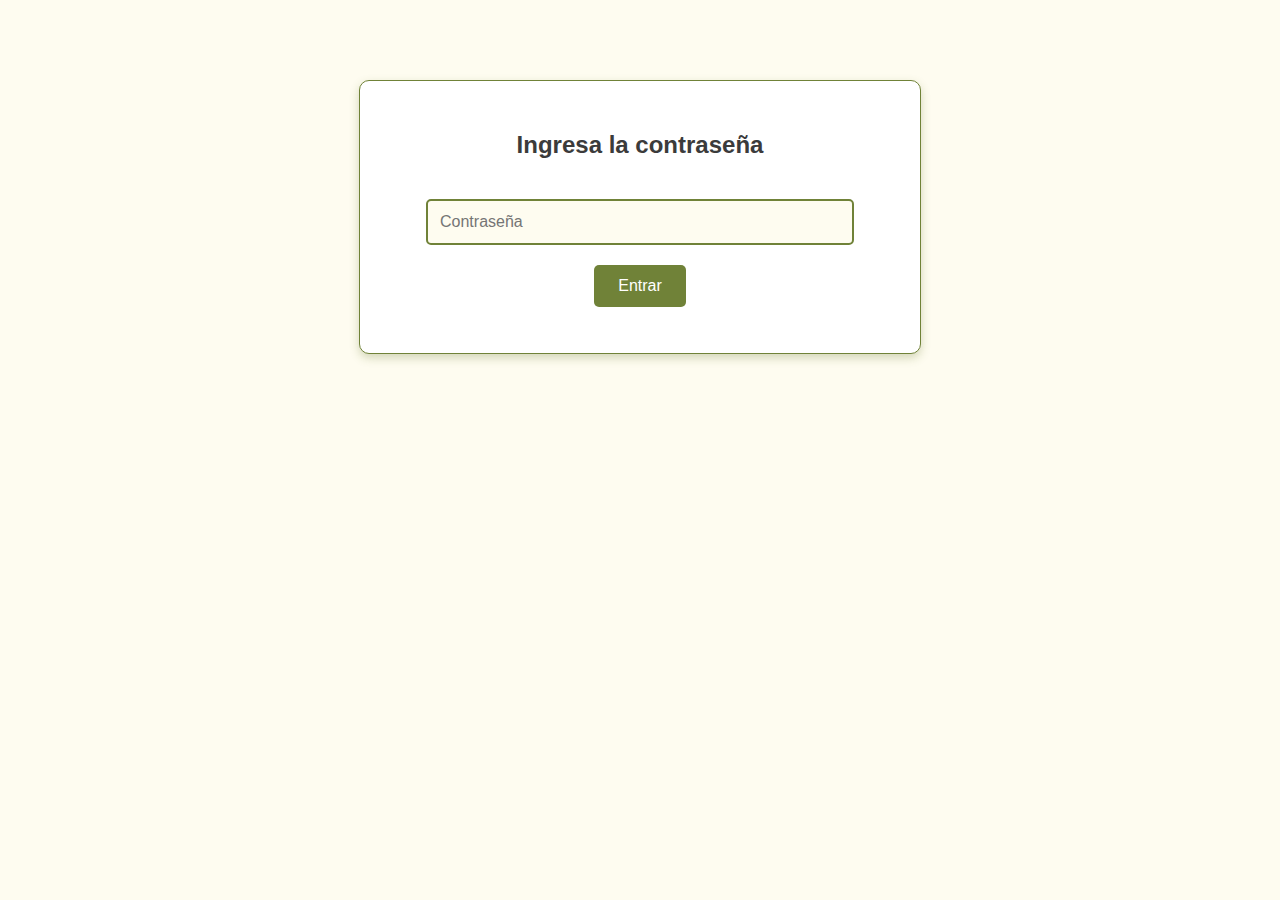
<file: index.html>
<!DOCTYPE html>
<html lang="es">
<head>
  <meta charset="UTF-8">
  <meta name="viewport" content="width=device-width, initial-scale=1">
  <title>Blog Secreto</title>
  <link rel="stylesheet" href="estilos.css">
</head>
<body>

<div id="login">
  <h2>Ingresa la contraseña</h2>
  <input type="password" id="password" placeholder="Contraseña">
  <br>
  <button onclick="checkPassword()">Entrar</button>
  <p id="error"></p>
</div>

<div id="blog" style="display: none;">
  <h1>Bienvenida a nuestra página corazón 📷❤️</h1>
  <p>Mi vida, ya tenía tiempo queriendo hacer esto, tener un lugar para que pongamos nuestros
    recuerdos y podamos verlos desde cuaquier lugar, en cualquier momento. Pensé que no había
    mejor momento para poder estrenarlo que nuestro aniversario mi amor, así que lo primero que
    quiero colocar en este espacio son las palabras que tengo para decirte en este día tan especial
    para nosotros.
    <br>
    <br><br>
    ❤️❤️❤️❤️❤️❤️❤️❤️❤️❤️❤️<br>
    29/04/2025
    <br>
    <br>
    Mi vida, mi princesa hermosa, hoy cumplimos 1 añito. Parece que fue ayer cuando nos conocimos,
    cuando comenzamos a conocernos y me enamoré de la grandiosa, increíble y hermosa mujer que eres.
    No puedo describir con palabras lo que siento por ti, lo que siento este día y cada momento en que recuerdo
    todo lo que hemos pasado juntos. Simplemente no existe vocabulario para poder expresar todas las emociones
    que generas dentro de mí, preciosa. Recuerdo el día en que te conocí, mi amor, recuerdo la primera vez que nos sentamos
    a platicar, la primera vez que fuimos al cine, que fuimos a comer, cuando nos agarramos la mano por primera vez, cuando
    te abracé, nuestro primer beso, la primera vez que viniste a mi casa, cuando fui a la tuya,
    nuestra primera vez, tu cumpleaños, el mío... Recuerdo cada experiencia que hemos vivido y solo me hace estar más
    seguro de lo que ya sabía: que eres no solo el amor de mi vida, sino de todas mis vidas. Mi compañera de vida, mi mejor
    amiga, mi novia, mi esposa, mi reina, mi universo, mi todo. Eres mi sueño hecho realidad, lo mejor que me pudo haber
    pasado, corazón, y no dejaré de agradecer nunca el que nos hayamos conocido.
    <br><br>
    Cada día a tu lado es el mejor regalo que se me pudo haber dado, mi amor. Me haces la persona más feliz y amada que jamás haya
    existido. Quiero compartir esta vida y muchísimas más contigo, corazón. Gracias por cada detallito, cada consideración que tienes conmigo,
    gracias por ayudarme y preocuparte por mí, corazón. Confío totalmente en ti, mi vida hermosa. Sé que puedo confiarte cada aspecto de mí porque
    sé que siempre buscarás cuidarme. Eres un angelito caído del cielo. No sé qué hice para merecerte, mi niña preciosa. Nunca cambies, por favor,
    corazón. Me encantas, me fascinas tal y como eres, eres perfecta en todo sentido y no te cambiaría absolutamente nada. Yo te pertenezco
    completamente, mi amorcito. Quiero que sepas que yo siempre estaré ahí para ti en cualquier momento y lugar, no importa la situación, porque
    eres lo más importante en mi vida y siempre veré primero por ti y solo por ti, mi flaquita hermosa.
    <br><br>
    Mi amor, se me acaba el lenguaje para poderte decir lo mucho que te amo, y nunca dejaré de recordártelo. Te amo con todo mi ser, mi amor. Te amo
    con todo lo que soy, con mi alma entera. Te amo de la forma más sincera, pura e intensa que puede haber. Te amo con cada parte de lo que me conforma,
    te amo como no te puedes imaginar, mi vida. Te amo mucho más allá del infinito. Te amo como las palabras no pueden expresar, mi princesa hermosa. Simplemente
    TE ADORO, MI VIDA.
    <br><br>
    Corazón, espero que disfrutes de este día tanto como yo lo haré. Nunca olvidaré este y todos los días que paso a tu lado, porque eres el mayor regalo que la vida
    me ha dado. Siempre cuidaré de ti y haré todo por ti, mi corazoncito. Siempre te amaré de la misma forma en que lo hago hoy, y eso nunca cambiará, mi amor. Así que,
    mi vida, FELIZ PRIMER AÑITO JUNTITOS!!! Hoy voy a consentirte mi reina, hoy y toda la vida corazón. Te amo, te amo cien mil millones de trillones y uno más, mi todo.
    <br><br>
    ❤️❤️❤️❤️❤️❤️❤️❤️❤️❤️❤️<br>
  </p>

  <div class="gallery">
    <div class="polaroid">
      <img src="images\img1.jpg" alt="Foto 1">
      
    </div>
    <div class="polaroid">
      <img src="images\img2.jpg" alt="Foto 2">
      
    </div>
    <div class="polaroid">
      <img src="images\img3.jpg" alt="Foto 3">
      
    </div>
    <div class="polaroid">
      <img src="images\img4.jpg" alt="Foto 4">
      
    </div>

    <div class="gallery">
        <div class="polaroid">
          <img src="images\img5.jpg" alt="Foto 1">
          
        </div>
        <div class="polaroid">
          <img src="images\img6.jpg" alt="Foto 2">
          
        </div>
        <div class="polaroid">
          <img src="images\img7.jpg" alt="Foto 3">
          
        </div>
        <div class="polaroid">
          <img src="images\img8.jpg" alt="Foto 4">
          
        </div>

  </div>
</div>

<footer>
  <a href="pagina2.html">Siguiente página →</a>
</footer>

<script>
  const correctPassword = "29"; // Cambia la contraseña aquí

  function checkPassword() {
    const enteredPassword = document.getElementById("password").value;

    if (enteredPassword === correctPassword) {
      document.getElementById("login").style.display = "none";
      document.getElementById("blog").style.display = "block";
      applyRandomRotation();
    } else {
      document.getElementById("error").innerText = "Contraseña incorrecta, intenta de nuevo.";
    }
  }

  function applyRandomRotation() {
    const photos = document.querySelectorAll('.polaroid');
    photos.forEach(photo => {
      const angle = Math.floor(Math.random() * 21) - 10;
      photo.style.transform = `rotate(${angle}deg)`;
    });
  }
</script>

</body>
</html>
</file>
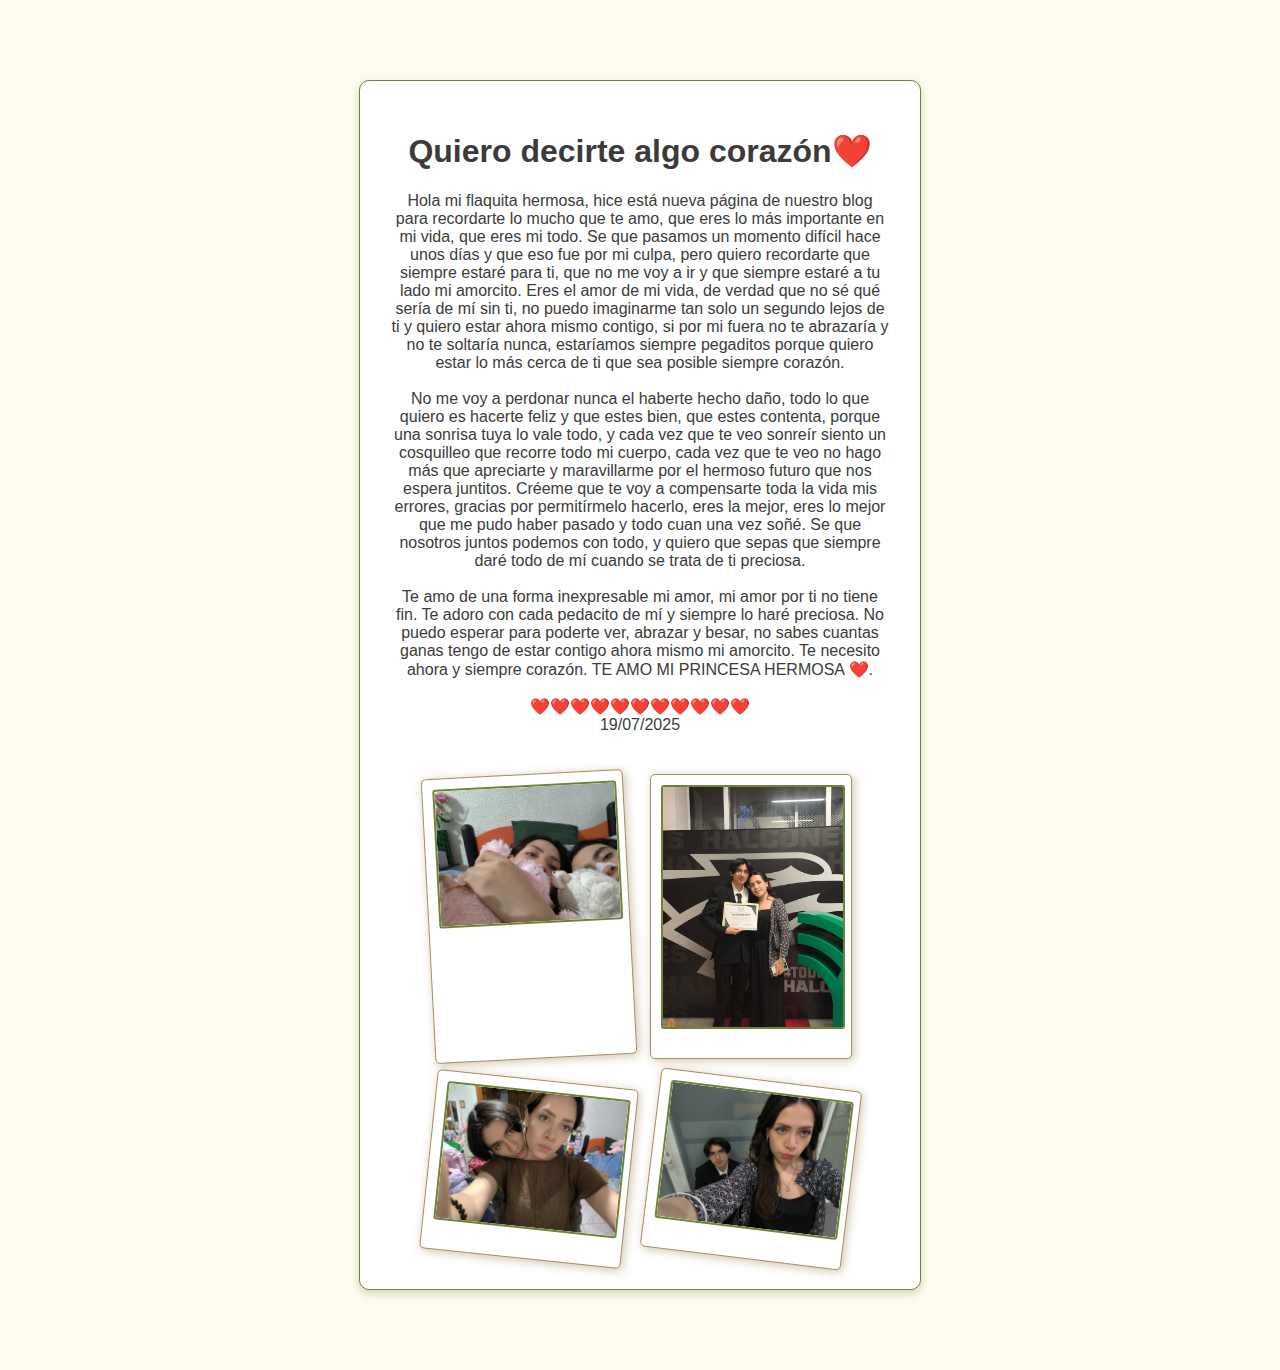
<file: pagina2.html>
<!DOCTYPE html>
<html lang="es">
<head>
  <meta charset="UTF-8">
  <meta name="viewport" content="width=device-width, initial-scale=1">
  <title>Blog Secreto</title>
  <link rel="stylesheet" href="estilos.css">
</head>
<body>

<div id="blog" style="display: block;">
  <h1>Quiero decirte algo corazón❤️</h1>
  <p>Hola mi flaquita hermosa, hice está nueva página de nuestro blog para recordarte lo mucho que te amo, que eres lo más importante en mi vida, que eres mi todo. 
    Se que pasamos un momento difícil hace unos días y que eso fue por mi culpa, pero quiero recordarte que siempre estaré para ti, que no me voy a ir y que siempre 
    estaré a tu lado mi amorcito. Eres el amor de mi vida, de verdad que no sé qué sería de mí sin ti, no puedo imaginarme tan solo un segundo lejos de ti y quiero 
    estar ahora mismo contigo, si por mi fuera no te abrazaría y no te soltaría nunca, estaríamos siempre pegaditos porque quiero estar lo más cerca de ti que sea 
    posible siempre corazón.
    <br><br>
    No me voy a perdonar nunca el haberte hecho daño, todo lo que quiero es hacerte feliz y que estes bien, que estes contenta, porque una sonrisa tuya lo vale todo,
    y cada vez que te veo sonreír siento un cosquilleo que recorre todo mi cuerpo, cada vez que te veo no hago más que apreciarte y maravillarme por el hermoso 
    futuro que nos espera juntitos. Créeme que te voy a compensarte toda la vida mis errores, gracias por permitírmelo hacerlo, eres la mejor, eres lo mejor que me 
    pudo haber pasado y todo cuan una vez soñé. Se que nosotros juntos podemos con todo, y quiero que sepas que siempre daré todo de mí cuando se trata de ti 
    preciosa.
    <br><br>
    Te amo de una forma inexpresable mi amor, mi amor por ti no tiene fin. Te adoro con cada pedacito de mí y siempre lo haré preciosa. No puedo esperar para 
    poderte ver, abrazar y besar, no sabes cuantas ganas tengo de estar contigo ahora mismo mi amorcito. Te necesito ahora y siempre corazón. 
    TE AMO MI PRINCESA HERMOSA ❤️.
    <br><br>
    ❤️❤️❤️❤️❤️❤️❤️❤️❤️❤️❤️<br>
    19/07/2025
  </p>

  <div class="gallery">
    <div class="polaroid">
      <img src="images/img9.jpg" alt="Foto 1">
    </div>
    <div class="polaroid">
      <img src="images/img10.jpg" alt="Foto 2">
    </div>
    <div class="polaroid">
      <img src="images/img11.jpg" alt="Foto 3">
    </div>
    <div class="polaroid">
      <img src="images/img12.jpg" alt="Foto 4">
    </div>
  </div>
</div>

<footer>
</footer>

<script>
  function applyRandomRotation() {
    const photos = document.querySelectorAll('.polaroid');
    photos.forEach(photo => {
      const angle = Math.floor(Math.random() * 21) - 10;
      photo.style.transform = `rotate(${angle}deg)`;
    });
  }

  // Ejecutar la función al cargar la página
  window.onload = applyRandomRotation;
</script>

</body>
</html>
</file>
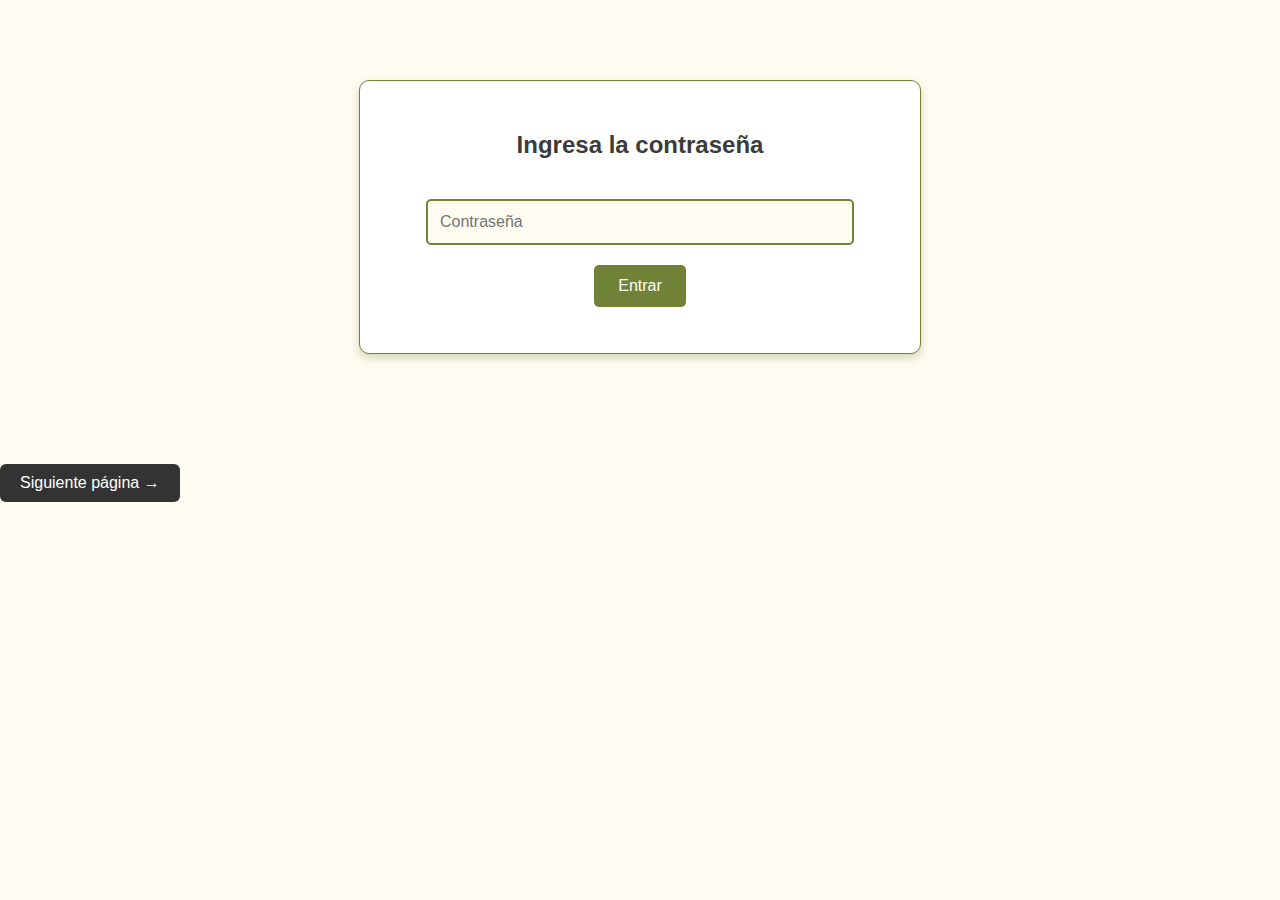
<file: página2.html>
<!DOCTYPE html>
<html lang="es">
<head>
  <meta charset="UTF-8">
  <meta name="viewport" content="width=device-width, initial-scale=1">
  <title>Blog Secreto</title>
  <link rel="stylesheet" href="estilos.css">
</head>
<body>

<div id="login">
  <h2>Ingresa la contraseña</h2>
  <input type="password" id="password" placeholder="Contraseña">
  <br>
  <button onclick="checkPassword()">Entrar</button>
  <p id="error"></p>
</div>

<div id="blog" style="display: none;">
  <h1>Bienvenida a nuestra página corazón 📷❤️</h1>
  <p>Mi vida, ya tenía tiempo queriendo hacer esto, tener un lugar para que pongamos nuestros
    recuerdos y podamos verlos desde cuaquier lugar, en cualquier momento. Pensé que no había
    mejor momento para poder estrenarlo que nuestro aniversario mi amor, así que lo primero que
    quiero colocar en este espacio son las palabras que tengo para decirte en este día tan especial
    para nosotros.
    <br>
    <br><br>
    ❤️❤️❤️❤️❤️❤️❤️❤️❤️❤️❤️<br>
    29/04/2025
  </p>
    <div class="gallery">
        <div class="polaroid">
          <img src="images\img5.jpg" alt="Foto 1">
          
        </div>
        <div class="polaroid">
          <img src="images\img6.jpg" alt="Foto 2">
          
        </div>
        <div class="polaroid">
          <img src="images\img7.jpg" alt="Foto 3">
          
        </div>
        <div class="polaroid">
          <img src="images\img8.jpg" alt="Foto 4">
          
        </div>

  </div>
</div>

<footer>
  <a href="pagina2.html">Siguiente página →</a>
</footer>

<script>
  const correctPassword = "29"; // Cambia la contraseña aquí

  function checkPassword() {
    const enteredPassword = document.getElementById("password").value;

    if (enteredPassword === correctPassword) {
      document.getElementById("login").style.display = "none";
      document.getElementById("blog").style.display = "block";
      applyRandomRotation();
    } else {
      document.getElementById("error").innerText = "Contraseña incorrecta, intenta de nuevo.";
    }
  }

  function applyRandomRotation() {
    const photos = document.querySelectorAll('.polaroid');
    photos.forEach(photo => {
      const angle = Math.floor(Math.random() * 21) - 10;
      photo.style.transform = `rotate(${angle}deg)`;
    });
  }
</script>

</body>
</html>
</file>
<file: estilos.css>
body {
    font-family: 'Arial', sans-serif;
    background-color: #fefcf0;
    margin: 0;
    padding: 0;
    color: #3b3b3b;
}

#login, #blog {
    max-width: 500px;
    margin: 80px auto;
    background: #ffffff;
    padding: 30px;
    border-radius: 10px;
    box-shadow: 0px 4px 10px rgba(112, 130, 56, 0.3);
    text-align: center;
    border: 1px solid #708238;
}

input[type="password"] {
    padding: 12px;
    width: 80%;
    margin: 20px 0;
    font-size: 16px;
    border: 2px solid #708238;
    border-radius: 5px;
    background-color: #fefcf0;
    color: #3b3b3b;
}

button {
    padding: 12px 24px;
    font-size: 16px;
    cursor: pointer;
    background-color: #708238;
    color: #ffffff;
    border: none;
    border-radius: 5px;
    transition: background-color 0.3s;
}

button:hover {
    background-color: #5c6e2e;
}

#error {
    color: #b33a3a;
    margin-top: 10px;
}

.gallery {
    margin-top: 40px;
    display: flex;
    flex-wrap: wrap;
    justify-content: center;
    gap: 20px;
}

.polaroid {
    background: #ffffff;
    padding: 10px 10px 25px 10px;
    box-shadow: 2px 2px 10px rgba(166, 140, 96, 0.5);
    border-radius: 5px;
    width: 180px;
    position: relative;
    transition: transform 0.3s;
    border: 1px solid #a68c60;
}

.polaroid:hover {
    transform: scale(1.05) rotate(0deg) !important;
    z-index: 1;
}

.polaroid img {
    width: 100%;
    border-radius: 3px;
    border: 2px solid #708238;
}

.caption {
    margin-top: 10px;
    font-size: 14px;
    color: #3b3b3b;
}

/* Responsive adjustments */
@media (max-width: 768px) {
    #login, #blog {
        margin: 20px;
        padding: 20px;
        max-width: 90%;
    }

    input[type="password"], button {
        width: 100%;
    }

    .gallery {
        gap: 10px;
    }

    .polaroid {
        width: 150px;
    }
}

@media (max-width: 480px) {
    #login, #blog {
        margin: 10px;
        padding: 15px;
        max-width: 100%;
    }

    .polaroid {
        width: 130px;
    }

    .caption {
        font-size: 12px;
    }
}


footer a {
  display: inline-block;
  margin: 30px auto;
  padding: 10px 20px;
  background-color: #333;
  color: white;
  text-decoration: none;
  border-radius: 6px;
}
footer a:hover {
  background-color: #555;
}
</file>
